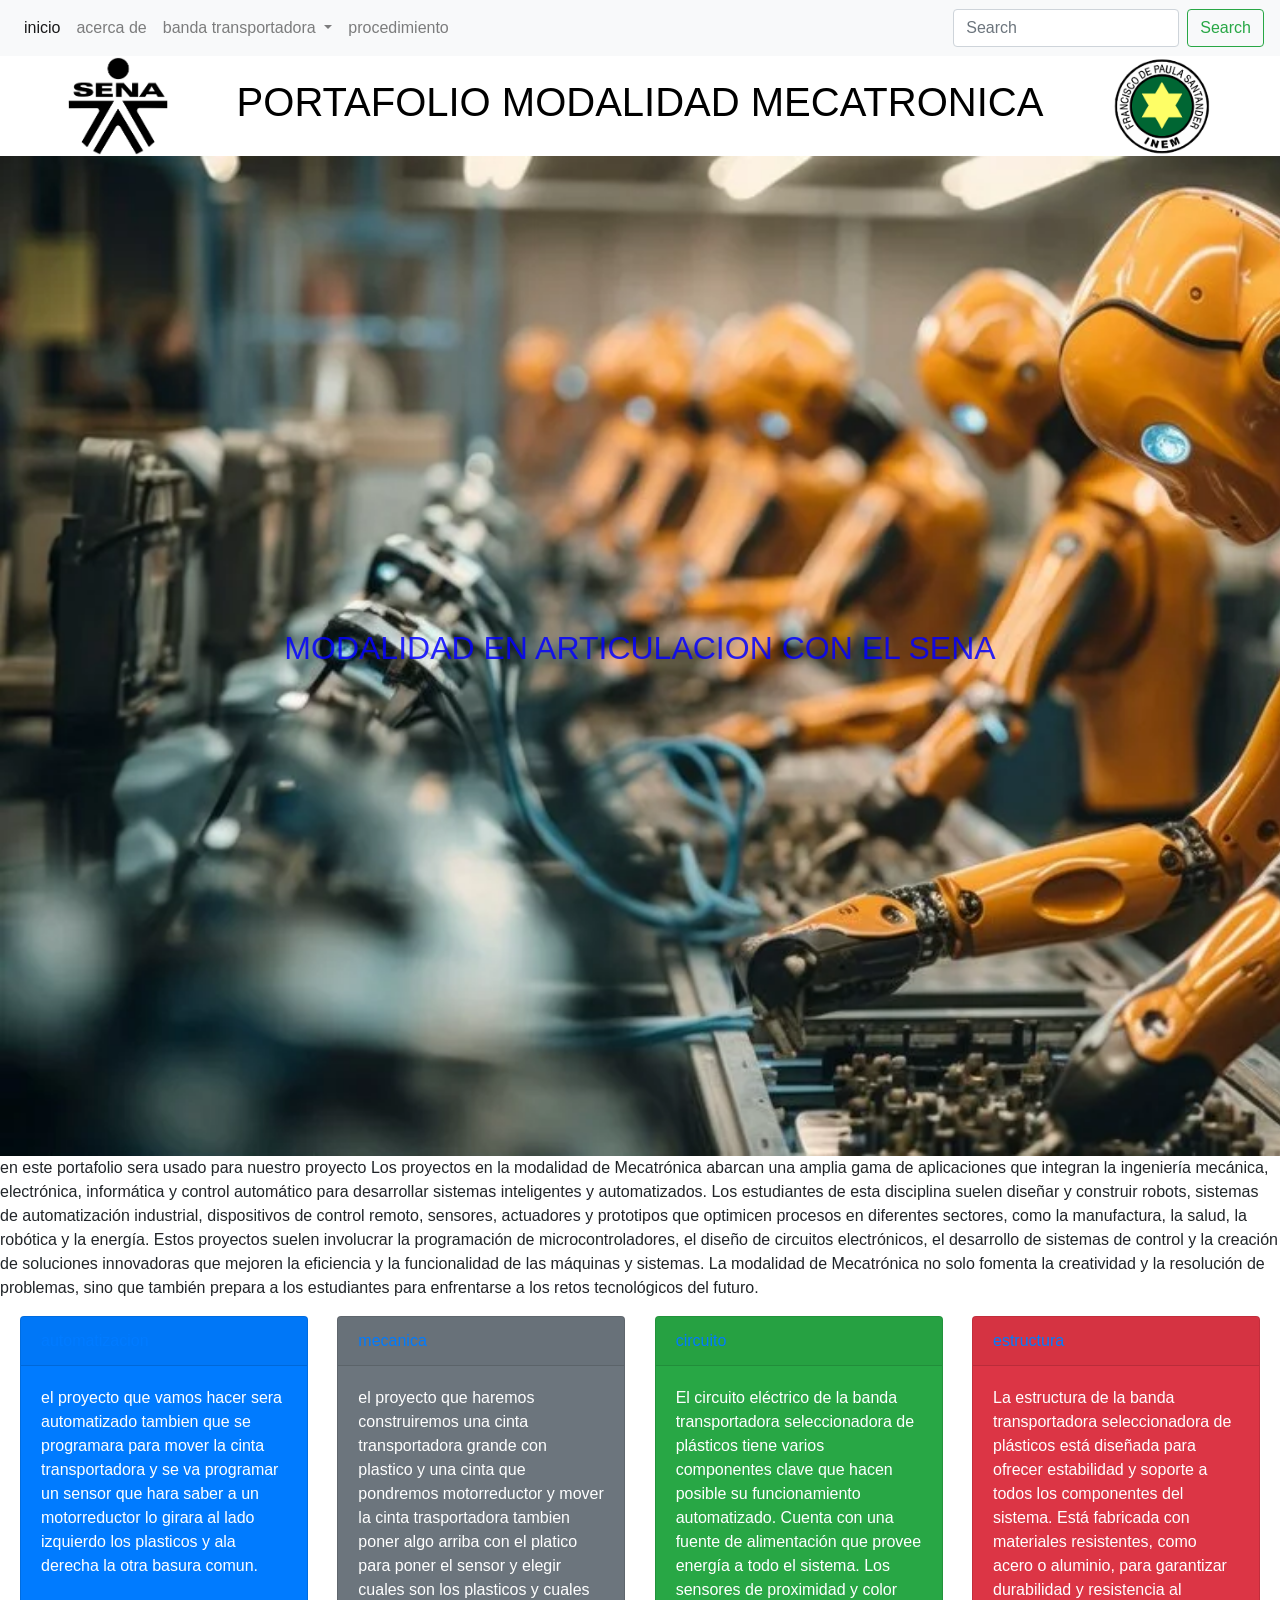
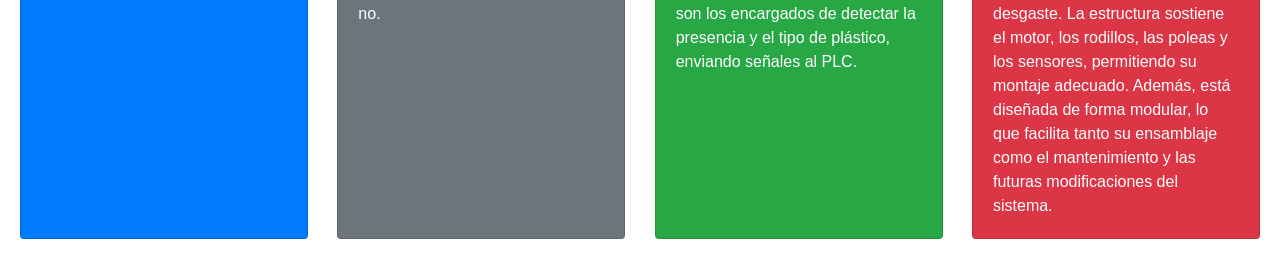
<file: index.html>
<!DOCTYPE html>
<html lang="en">
<head>
    <meta charset="UTF-8">
    <meta name="viewport" content="width=device-width, initial-scale=1.0">
    <link rel="stylesheet" href="./style.css">
    <title> portafolio mecatronica</title>
</head>
<body>

</body>
</html>
<!doctype html>
<html lang="en">
  <head>
    <!-- Required meta tags -->
    <meta charset="utf-8">
    <meta name="viewport" content="width=device-width, initial-scale=1, shrink-to-fit=no">

    <!-- Bootstrap CSS -->
    <link rel="stylesheet" href="https://cdn.jsdelivr.net/npm/bootstrap@4.6.2/dist/css/bootstrap.min.css" integrity="sha384-xOolHFLEh07PJGoPkLv1IbcEPTNtaed2xpHsD9ESMhqIYd0nLMwNLD69Npy4HI+N" crossorigin="anonymous">

    <nav class="navbar navbar-expand-lg navbar-light bg-light">
      
      
        <div class="collapse navbar-collapse" id="navbarSupportedContent">
          <ul class="navbar-nav mr-auto">
            <li class="nav-item active">
              <a class="nav-link" href="./index.html">inicio <span class="sr-only">(current)</span></a>
            </li>
            <li class="nav-item">
              <a class="nav-link" href="./acercade.html">acerca de</a>
            </li>
            <li class="nav-item dropdown">
              <a class="nav-link dropdown-toggle" href="./banda.html" role="button" data-toggle="dropdown" aria-expanded="false">
                banda transportadora
              </a>
              <div class="dropdown-menu">
                <a class="dropdown-item" href="./selecion.html">seleccionadora de plastico</a>
                <a class="dropdown-item" href="./sensores.html">sensores</a>
                
            </li>
            <li class="nav-item">
              <a class="nav-link" href="./procedimiento.html">procedimiento</a>
            </li>
          </ul>
          <form class="form-inline my-2 my-lg-0">
            <input class="form-control mr-sm-2" type="search" placeholder="Search" aria-label="Search">
            <button class="btn btn-outline-success my-2 my-sm-0" type="submit">Search</button>
          </form>
        </div>
      </nav>

    <title>portafolio mecatronica</title>
</head>
<body>
    <header>
        <div id="contenedor_cabezera">
            <img class="logo" src="./img/logo sena.png" alt="logo sena">
            <h1 id="titulo">PORTAFOLIO MODALIDAD MECATRONICA</h1>
            <img class="logo" src="./img/logo inem.webp" alt="logo inem">
         </div>
        <div id="contenedor_banner">
       <p id="subtitulo">MODALIDAD EN ARTICULACION CON EL SENA</p>
        </div>
    </header>
    <main>
        <section>
            <div id="descripcion">
                <p>
                    en este portafolio sera usado para nuestro proyecto Los proyectos en la modalidad de Mecatrónica abarcan una amplia gama de aplicaciones que integran la ingeniería mecánica, electrónica, informática y control automático para desarrollar sistemas inteligentes y automatizados. Los estudiantes de esta disciplina suelen diseñar y construir robots, sistemas de automatización industrial, dispositivos de control remoto, sensores, actuadores y prototipos que optimicen procesos en diferentes sectores, como la manufactura, la salud, la robótica y la energía. Estos proyectos suelen involucrar la programación de microcontroladores, el diseño de circuitos electrónicos, el desarrollo de sistemas de control y la creación de soluciones innovadoras que mejoren la eficiencia y la funcionalidad de las máquinas y sistemas. La modalidad de Mecatrónica no solo fomenta la creatividad y la resolución de problemas, sino que también prepara a los estudiantes para enfrentarse a los retos tecnológicos del futuro.
                </p>

            </div> 
        </section>
        <div id="tarjetas">
            <div class="card text-white bg-primary mb-3" style="max-width: 18rem;">
              <a href="automatizacion.html"><div class="card-header">automatizacion </div></a> 
                <div class="card-body">
                  
                  <p class="card-text">el proyecto que vamos hacer sera automatizado tambien que se programara para mover la cinta transportadora y se va programar un sensor que hara saber a un motorreductor lo girara al lado izquierdo los plasticos y ala derecha la otra basura comun.</p>
                </div>
              </div>
              <div class="card text-white bg-secondary mb-3" style="max-width: 18rem;">
                <a href="mecanica.html"><div class="card-header">mecanica</div></a> 
                <div class="card-body">
                  <p class="card-text">el proyecto que haremos construiremos una cinta transportadora grande con plastico y una cinta que pondremos motorreductor y mover la cinta trasportadora tambien poner algo arriba con el platico para poner el sensor y elegir cuales son los plasticos y cuales no.</p>
                </div>
              </div>
              <div class="card text-white bg-success mb-3" style="max-width: 18rem;">
                <a href="circuito.html"><div class="card-header">circuito</div></a> 
                <div class="card-body">
                  <p class="card-text">El circuito eléctrico de la banda transportadora seleccionadora de plásticos tiene varios componentes clave que hacen posible su funcionamiento automatizado. Cuenta con una fuente de alimentación que provee energía a todo el sistema. Los sensores de proximidad y color son los encargados de detectar la presencia y el tipo de plástico, enviando señales al PLC.</p>
                </div>
              </div>
              <div class="card text-white bg-danger mb-3" style="max-width: 18rem;">
                <a href="estructura.html"><div class="card-header">estructura </div></a> 
                <div class="card-body">
                  <p class="card-text">La estructura de la banda transportadora seleccionadora de plásticos está diseñada para ofrecer estabilidad y soporte a todos los componentes del sistema. Está fabricada con materiales resistentes, como acero o aluminio, para garantizar durabilidad y resistencia al desgaste. La estructura sostiene el motor, los rodillos, las poleas y los sensores, permitiendo su montaje adecuado. Además, está diseñada de forma modular, lo que facilita tanto su ensamblaje como el mantenimiento y las futuras modificaciones del sistema.</p>
                </div>
              </div>
        </div>
    </main>
    <!doctype html>
<html lang="en">
  <head>
    <!-- Required meta tags -->
    <meta charset="utf-8">
    <meta name="viewport" content="width=device-width, initial-scale=1, shrink-to-fit=no">

    <!-- Bootstrap CSS -->
    <link rel="stylesheet" href="https://cdn.jsdelivr.net/npm/bootstrap@4.6.2/dist/css/bootstrap.min.css" integrity="sha384-xOolHFLEh07PJGoPkLv1IbcEPTNtaed2xpHsD9ESMhqIYd0nLMwNLD69Npy4HI+N" crossorigin="anonymous">

    <title></title>
  </head>
  <body>
    <h1></h1>

    <!-- Optional JavaScript; choose one of the two! -->

    <!-- Option 1: jQuery and Bootstrap Bundle (includes Popper) -->
    <script src="https://cdn.jsdelivr.net/npm/jquery@3.5.1/dist/jquery.slim.min.js" integrity="sha384-DfXdz2htPH0lsSSs5nCTpuj/zy4C+OGpamoFVy38MVBnE+IbbVYUew+OrCXaRkfj" crossorigin="anonymous"></script>
    <script src="https://cdn.jsdelivr.net/npm/bootstrap@4.6.2/dist/js/bootstrap.bundle.min.js" integrity="sha384-Fy6S3B9q64WdZWQUiU+q4/2Lc9npb8tCaSX9FK7E8HnRr0Jz8D6OP9dO5Vg3Q9ct" crossorigin="anonymous"></script>

    <!-- Option 2: Separate Popper and Bootstrap JS -->
    <!--
    <script src="https://cdn.jsdelivr.net/npm/jquery@3.5.1/dist/jquery.slim.min.js" integrity="sha384-DfXdz2htPH0lsSSs5nCTpuj/zy4C+OGpamoFVy38MVBnE+IbbVYUew+OrCXaRkfj" crossorigin="anonymous"></script>
    <script src="https://cdn.jsdelivr.net/npm/popper.js@1.16.1/dist/umd/popper.min.js" integrity="sha384-9/reFTGAW83EW2RDu2S0VKaIzap3H66lZH81PoYlFhbGU+6BZp6G7niu735Sk7lN" crossorigin="anonymous"></script>
    <script src="https://cdn.jsdelivr.net/npm/bootstrap@4.6.2/dist/js/bootstrap.min.js" integrity="sha384-+sLIOodYLS7CIrQpBjl+C7nPvqq+FbNUBDunl/OZv93DB7Ln/533i8e/mZXLi/P+" crossorigin="anonymous"></script>
    -->
  </body>
</html>
</file>
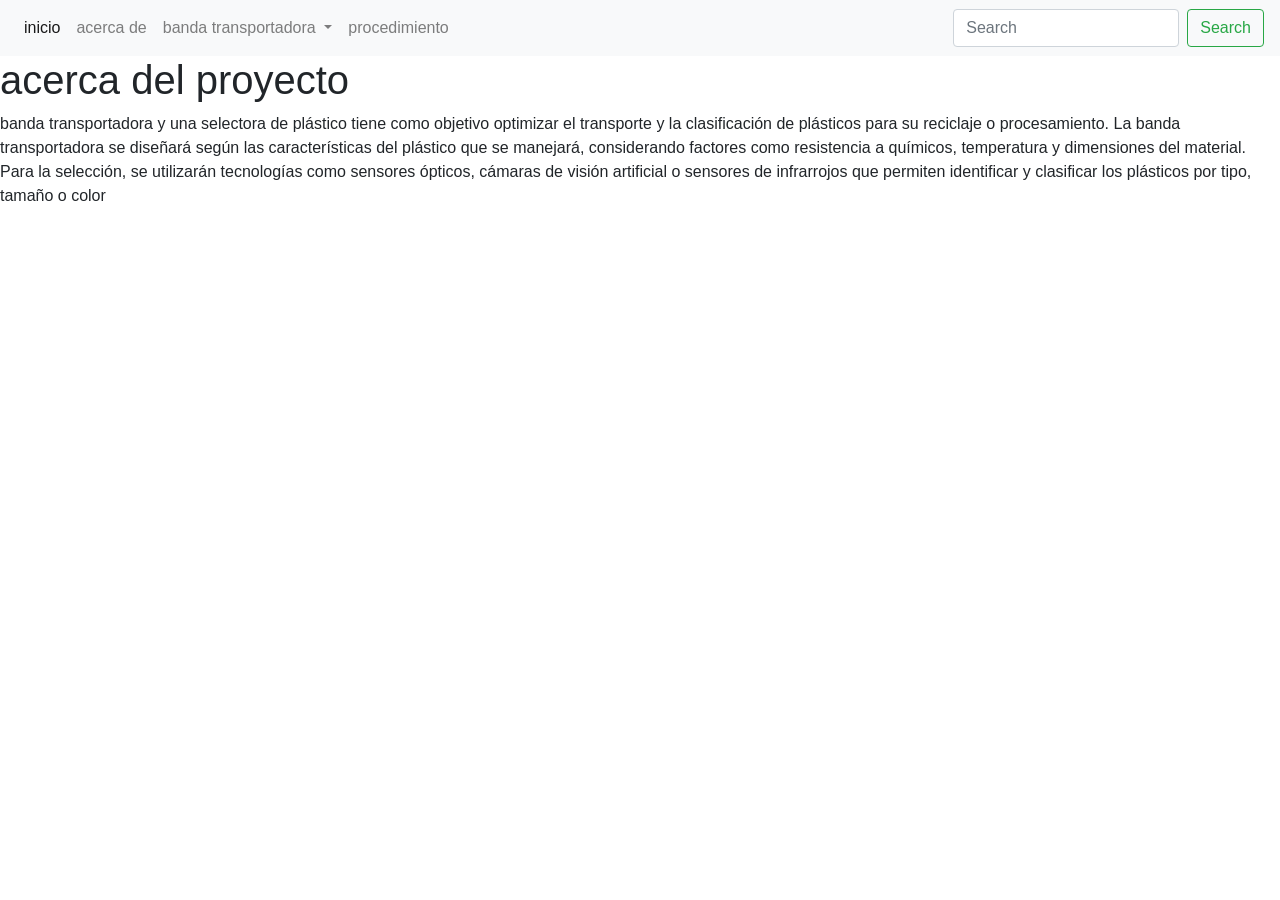
<file: acercade.html>
<!doctype html>
<html lang="en">
  <head>
    <!-- Required meta tags -->
    <meta charset="utf-8">
    <meta name="viewport" content="width=device-width, initial-scale=1, shrink-to-fit=no">

    <!-- Bootstrap CSS -->
    <link rel="stylesheet" href="https://cdn.jsdelivr.net/npm/bootstrap@4.6.2/dist/css/bootstrap.min.css" integrity="sha384-xOolHFLEh07PJGoPkLv1IbcEPTNtaed2xpHsD9ESMhqIYd0nLMwNLD69Npy4HI+N" crossorigin="anonymous">

    <nav class="navbar navbar-expand-lg navbar-light bg-light">
      
      
        <div class="collapse navbar-collapse" id="navbarSupportedContent">
          <ul class="navbar-nav mr-auto">
            <li class="nav-item active">
              <a class="nav-link" href="./index.html">inicio <span class="sr-only">(current)</span></a>
            </li>
            <li class="nav-item">
              <a class="nav-link" href="./acercade.html">acerca de</a>
            </li>
            <li class="nav-item dropdown">
              <a class="nav-link dropdown-toggle" href="./banda.html" role="button" data-toggle="dropdown" aria-expanded="false">
                banda transportadora
              </a>
              <div class="dropdown-menu">
                <a class="dropdown-item" href="./selecion.html">seleccionadora de plastico</a>
                <a class="dropdown-item" href="./sensores.html">sensores</a>
                
              </div>
            </li>
            <li class="nav-item">
              <a class="nav-link" href="./procedimiento.html">procedimiento</a>
            </li>
          </ul>
          <form class="form-inline my-2 my-lg-0">
            <input class="form-control mr-sm-2" type="search" placeholder="Search" aria-label="Search">
            <button class="btn btn-outline-success my-2 my-sm-0" type="submit">Search</button>
          </form>
        </div>
      </nav>
      <body>
        <header>
            <div id="contenedor_cabezera">
            <h1 id="titulo">acerca del proyecto</h1>              
             </div>
        
        </header>
        <main>
            <section>
                <div id="descripcion">
                    <p>
                      banda transportadora y una selectora de plástico tiene como objetivo optimizar el transporte y la clasificación de plásticos para su reciclaje o procesamiento. La banda transportadora se diseñará según las características del plástico que se manejará, considerando factores como resistencia a químicos, temperatura y dimensiones del material. Para la selección, se utilizarán tecnologías como sensores ópticos, cámaras de visión artificial o sensores de infrarrojos que permiten identificar y clasificar los plásticos por tipo, tamaño o color
                    </p>
    
                </div> 
            </section>

    <!-- Optional JavaScript; choose one of the two! -->

    <!-- Option 1: jQuery and Bootstrap Bundle (includes Popper) -->
    <script src="https://cdn.jsdelivr.net/npm/jquery@3.5.1/dist/jquery.slim.min.js" integrity="sha384-DfXdz2htPH0lsSSs5nCTpuj/zy4C+OGpamoFVy38MVBnE+IbbVYUew+OrCXaRkfj" crossorigin="anonymous"></script>
    <script src="https://cdn.jsdelivr.net/npm/bootstrap@4.6.2/dist/js/bootstrap.bundle.min.js" integrity="sha384-Fy6S3B9q64WdZWQUiU+q4/2Lc9npb8tCaSX9FK7E8HnRr0Jz8D6OP9dO5Vg3Q9ct" crossorigin="anonymous"></script>

    <!-- Option 2: Separate Popper and Bootstrap JS -->
    <!--
    <script src="https://cdn.jsdelivr.net/npm/jquery@3.5.1/dist/jquery.slim.min.js" integrity="sha384-DfXdz2htPH0lsSSs5nCTpuj/zy4C+OGpamoFVy38MVBnE+IbbVYUew+OrCXaRkfj" crossorigin="anonymous"></script>
    <script src="https://cdn.jsdelivr.net/npm/popper.js@1.16.1/dist/umd/popper.min.js" integrity="sha384-9/reFTGAW83EW2RDu2S0VKaIzap3H66lZH81PoYlFhbGU+6BZp6G7niu735Sk7lN" crossorigin="anonymous"></script>
    <script src="https://cdn.jsdelivr.net/npm/bootstrap@4.6.2/dist/js/bootstrap.min.js" integrity="sha384-+sLIOodYLS7CIrQpBjl+C7nPvqq+FbNUBDunl/OZv93DB7Ln/533i8e/mZXLi/P+" crossorigin="anonymous"></script>
    -->
  </body>
</html>
</file>
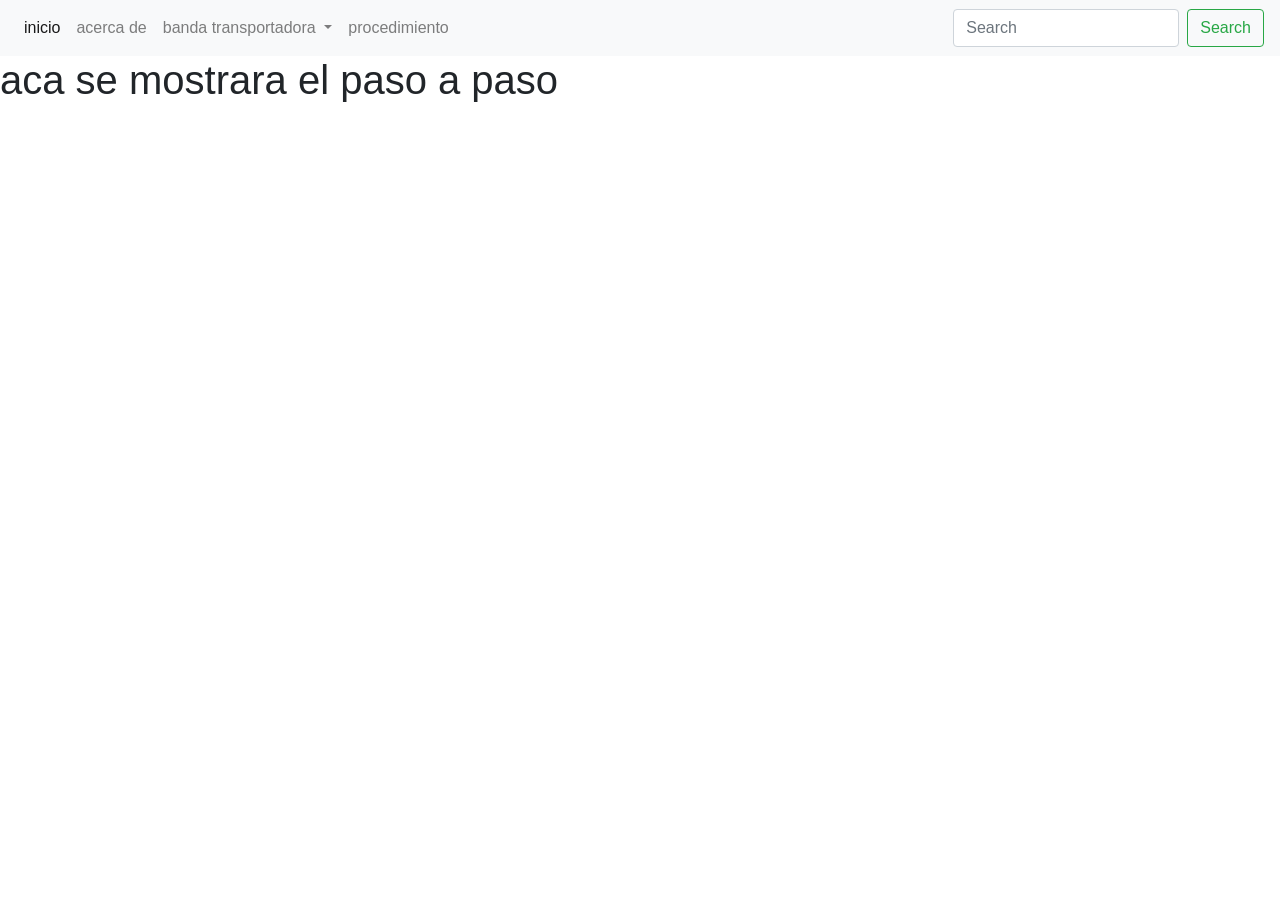
<file: procedimiento.html>
<!doctype html>
<html lang="en">
  <head>
    <!-- Required meta tags -->
    <meta charset="utf-8">
    <meta name="viewport" content="width=device-width, initial-scale=1, shrink-to-fit=no">

    <!-- Bootstrap CSS -->
    <link rel="stylesheet" href="https://cdn.jsdelivr.net/npm/bootstrap@4.6.2/dist/css/bootstrap.min.css" integrity="sha384-xOolHFLEh07PJGoPkLv1IbcEPTNtaed2xpHsD9ESMhqIYd0nLMwNLD69Npy4HI+N" crossorigin="anonymous">

    <nav class="navbar navbar-expand-lg navbar-light bg-light">
      
      
        <div class="collapse navbar-collapse" id="navbarSupportedContent">
          <ul class="navbar-nav mr-auto">
            <li class="nav-item active">
              <a class="nav-link" href="./index.html">inicio <span class="sr-only">(current)</span></a>
            </li>
            <li class="nav-item">
              <a class="nav-link" href="./acercade.html">acerca de</a>
            </li>
            <li class="nav-item dropdown">
              <a class="nav-link dropdown-toggle" href="./banda.html" role="button" data-toggle="dropdown" aria-expanded="false">
                banda transportadora
              </a>
              <div class="dropdown-menu">
                <a class="dropdown-item" href="./selecion.html">seleccionadora de plastico</a>
                <a class="dropdown-item" href="./sensores.html">sensores</a>
            </li>
            <li class="nav-item">
              <a class="nav-link" href="./procedimiento.html">procedimiento</a>
            </li>
          </ul>
          <form class="form-inline my-2 my-lg-0">
            <input class="form-control mr-sm-2" type="search" placeholder="Search" aria-label="Search">
            <button class="btn btn-outline-success my-2 my-sm-0" type="submit">Search</button>
          </form>
        </div>
      </nav>
      <body>
        <header>
            <div id="contenedor_cabezera">
            <h1 id="titulo">aca se mostrara el paso a paso</h1>              
             </div>
        
        </header>
        <main>
            <section>
                <div id="descripcion">
                    <p>
                        
                    </p>
    
                </div> 
            </section>
    <!-- Optional JavaScript; choose one of the two! -->

    <!-- Option 1: jQuery and Bootstrap Bundle (includes Popper) -->
    <script src="https://cdn.jsdelivr.net/npm/jquery@3.5.1/dist/jquery.slim.min.js" integrity="sha384-DfXdz2htPH0lsSSs5nCTpuj/zy4C+OGpamoFVy38MVBnE+IbbVYUew+OrCXaRkfj" crossorigin="anonymous"></script>
    <script src="https://cdn.jsdelivr.net/npm/bootstrap@4.6.2/dist/js/bootstrap.bundle.min.js" integrity="sha384-Fy6S3B9q64WdZWQUiU+q4/2Lc9npb8tCaSX9FK7E8HnRr0Jz8D6OP9dO5Vg3Q9ct" crossorigin="anonymous"></script>

    <!-- Option 2: Separate Popper and Bootstrap JS -->
    <!--
    <script src="https://cdn.jsdelivr.net/npm/jquery@3.5.1/dist/jquery.slim.min.js" integrity="sha384-DfXdz2htPH0lsSSs5nCTpuj/zy4C+OGpamoFVy38MVBnE+IbbVYUew+OrCXaRkfj" crossorigin="anonymous"></script>
    <script src="https://cdn.jsdelivr.net/npm/popper.js@1.16.1/dist/umd/popper.min.js" integrity="sha384-9/reFTGAW83EW2RDu2S0VKaIzap3H66lZH81PoYlFhbGU+6BZp6G7niu735Sk7lN" crossorigin="anonymous"></script>
    <script src="https://cdn.jsdelivr.net/npm/bootstrap@4.6.2/dist/js/bootstrap.min.js" integrity="sha384-+sLIOodYLS7CIrQpBjl+C7nPvqq+FbNUBDunl/OZv93DB7Ln/533i8e/mZXLi/P+" crossorigin="anonymous"></script>
    -->
  </body>
</html>
</file>
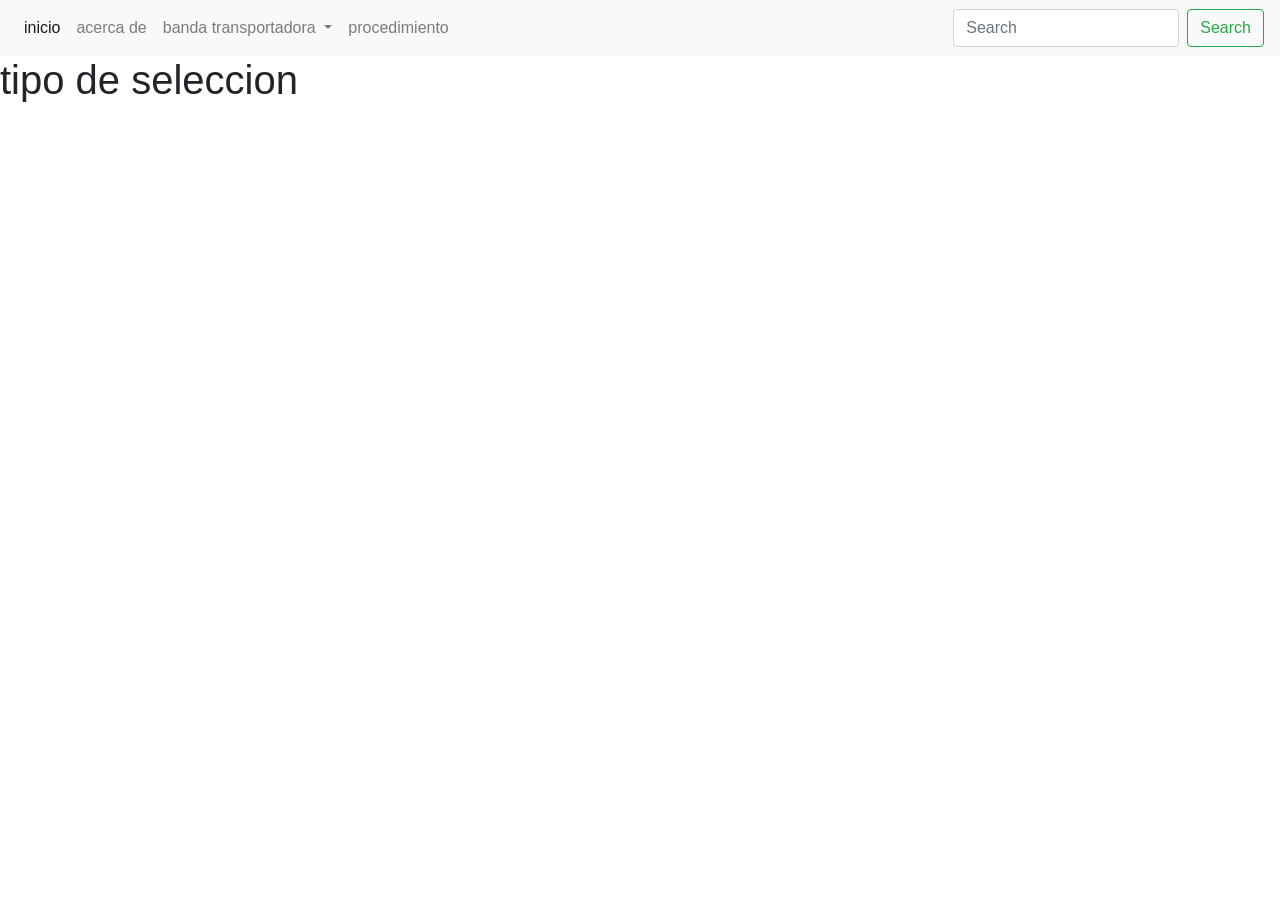
<file: selecion.html>
<!doctype html>
<html lang="en">
  <head>
    <!-- Required meta tags -->
    <meta charset="utf-8">
    <meta name="viewport" content="width=device-width, initial-scale=1, shrink-to-fit=no">

    <!-- Bootstrap CSS -->
    <link rel="stylesheet" href="https://cdn.jsdelivr.net/npm/bootstrap@4.6.2/dist/css/bootstrap.min.css" integrity="sha384-xOolHFLEh07PJGoPkLv1IbcEPTNtaed2xpHsD9ESMhqIYd0nLMwNLD69Npy4HI+N" crossorigin="anonymous">

    <nav class="navbar navbar-expand-lg navbar-light bg-light">
      
      
        <div class="collapse navbar-collapse" id="navbarSupportedContent">
          <ul class="navbar-nav mr-auto">
            <li class="nav-item active">
              <a class="nav-link" href="./index.html">inicio <span class="sr-only">(current)</span></a>
            </li>
            <li class="nav-item">
              <a class="nav-link" href="./acercade.html">acerca de</a>
            </li>
            <li class="nav-item dropdown">
              <a class="nav-link dropdown-toggle" href="./banda.html" role="button" data-toggle="dropdown" aria-expanded="false">
                banda transportadora
              </a>
              <div class="dropdown-menu">
                <a class="dropdown-item" href="./selecion.html">seleccionadora de plastico</a>
                <a class="dropdown-item" href="./sensores.html">sensores</a>
              
            </li>
            <li class="nav-item">
              <a class="nav-link" href="./procedimiento.html">procedimiento</a>
            </li>
          </ul>
          <form class="form-inline my-2 my-lg-0">
            <input class="form-control mr-sm-2" type="search" placeholder="Search" aria-label="Search">
            <button class="btn btn-outline-success my-2 my-sm-0" type="submit">Search</button>
          </form>
        </div>
      </nav>
      <body>
        <header>
            <div id="contenedor_cabezera">
            <h1 id="titulo">tipo de seleccion</h1>              
             </div>
        
        </header>
        <main>
            <section>
                <div id="descripcion">
                    <p>
                        
                    </p>
    
                </div> 
            </section>
    <!-- Optional JavaScript; choose one of the two! -->

    <!-- Option 1: jQuery and Bootstrap Bundle (includes Popper) -->
    <script src="https://cdn.jsdelivr.net/npm/jquery@3.5.1/dist/jquery.slim.min.js" integrity="sha384-DfXdz2htPH0lsSSs5nCTpuj/zy4C+OGpamoFVy38MVBnE+IbbVYUew+OrCXaRkfj" crossorigin="anonymous"></script>
    <script src="https://cdn.jsdelivr.net/npm/bootstrap@4.6.2/dist/js/bootstrap.bundle.min.js" integrity="sha384-Fy6S3B9q64WdZWQUiU+q4/2Lc9npb8tCaSX9FK7E8HnRr0Jz8D6OP9dO5Vg3Q9ct" crossorigin="anonymous"></script>

    <!-- Option 2: Separate Popper and Bootstrap JS -->
    <!--
    <script src="https://cdn.jsdelivr.net/npm/jquery@3.5.1/dist/jquery.slim.min.js" integrity="sha384-DfXdz2htPH0lsSSs5nCTpuj/zy4C+OGpamoFVy38MVBnE+IbbVYUew+OrCXaRkfj" crossorigin="anonymous"></script>
    <script src="https://cdn.jsdelivr.net/npm/popper.js@1.16.1/dist/umd/popper.min.js" integrity="sha384-9/reFTGAW83EW2RDu2S0VKaIzap3H66lZH81PoYlFhbGU+6BZp6G7niu735Sk7lN" crossorigin="anonymous"></script>
    <script src="https://cdn.jsdelivr.net/npm/bootstrap@4.6.2/dist/js/bootstrap.min.js" integrity="sha384-+sLIOodYLS7CIrQpBjl+C7nPvqq+FbNUBDunl/OZv93DB7Ln/533i8e/mZXLi/P+" crossorigin="anonymous"></script>
    -->
  </body>
</html>
</file>
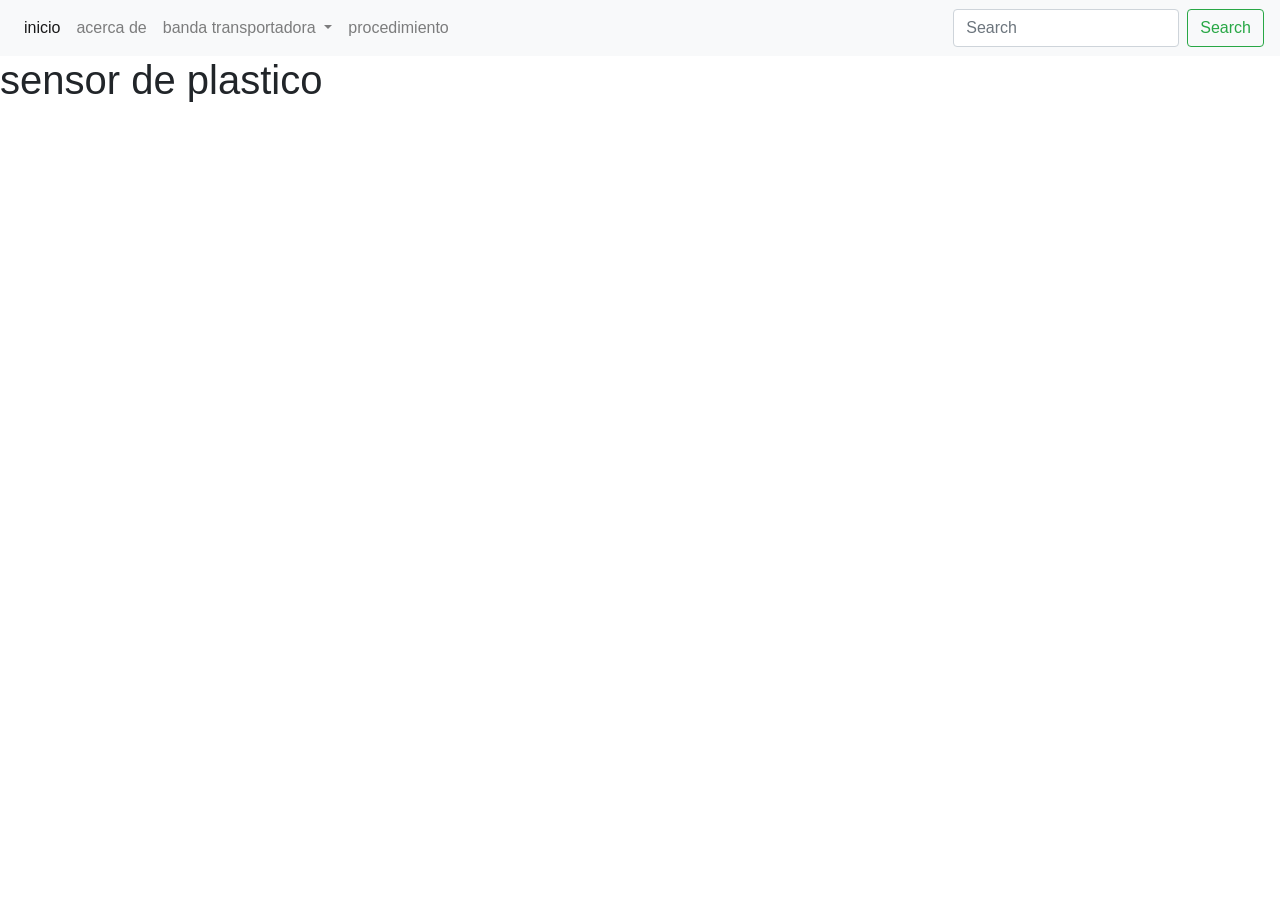
<file: sensores.html>
<!doctype html>
<html lang="en">
  <head>
    <!-- Required meta tags -->
    <meta charset="utf-8">
    <meta name="viewport" content="width=device-width, initial-scale=1, shrink-to-fit=no">

    <!-- Bootstrap CSS -->
    <link rel="stylesheet" href="https://cdn.jsdelivr.net/npm/bootstrap@4.6.2/dist/css/bootstrap.min.css" integrity="sha384-xOolHFLEh07PJGoPkLv1IbcEPTNtaed2xpHsD9ESMhqIYd0nLMwNLD69Npy4HI+N" crossorigin="anonymous">

    <nav class="navbar navbar-expand-lg navbar-light bg-light">
      
      
        <div class="collapse navbar-collapse" id="navbarSupportedContent">
          <ul class="navbar-nav mr-auto">
            <li class="nav-item active">
              <a class="nav-link" href="./index.html">inicio <span class="sr-only">(current)</span></a>
            </li>
            <li class="nav-item">
              <a class="nav-link" href="./acercade.html">acerca de</a>
            </li>
            <li class="nav-item dropdown">
              <a class="nav-link dropdown-toggle" href="./banda.html" role="button" data-toggle="dropdown" aria-expanded="false">
                banda transportadora
              </a>
              <div class="dropdown-menu">
                <a class="dropdown-item" href="./selecion.html">seleccionadora de plastico</a>
                <a class="dropdown-item" href="./sensores.html">sensores</a>
              
            </li>
            <li class="nav-item">
              <a class="nav-link" href="./procedimiento.html">procedimiento</a>
            </li>
          </ul>
          <form class="form-inline my-2 my-lg-0">
            <input class="form-control mr-sm-2" type="search" placeholder="Search" aria-label="Search">
            <button class="btn btn-outline-success my-2 my-sm-0" type="submit">Search</button>
          </form>
        </div>
      </nav>
      <body>
        <header>
            <div id="contenedor_cabezera">
            <h1 id="titulo">sensor de plastico</h1>              
             </div>
        
        </header>
        <main>
            <section>
                <div id="descripcion">
                    <p>
                        
                    </p>
    
                </div> 
            </section>
    <!-- Optional JavaScript; choose one of the two! -->

    <!-- Option 1: jQuery and Bootstrap Bundle (includes Popper) -->
    <script src="https://cdn.jsdelivr.net/npm/jquery@3.5.1/dist/jquery.slim.min.js" integrity="sha384-DfXdz2htPH0lsSSs5nCTpuj/zy4C+OGpamoFVy38MVBnE+IbbVYUew+OrCXaRkfj" crossorigin="anonymous"></script>
    <script src="https://cdn.jsdelivr.net/npm/bootstrap@4.6.2/dist/js/bootstrap.bundle.min.js" integrity="sha384-Fy6S3B9q64WdZWQUiU+q4/2Lc9npb8tCaSX9FK7E8HnRr0Jz8D6OP9dO5Vg3Q9ct" crossorigin="anonymous"></script>

    <!-- Option 2: Separate Popper and Bootstrap JS -->
    <!--
    <script src="https://cdn.jsdelivr.net/npm/jquery@3.5.1/dist/jquery.slim.min.js" integrity="sha384-DfXdz2htPH0lsSSs5nCTpuj/zy4C+OGpamoFVy38MVBnE+IbbVYUew+OrCXaRkfj" crossorigin="anonymous"></script>
    <script src="https://cdn.jsdelivr.net/npm/popper.js@1.16.1/dist/umd/popper.min.js" integrity="sha384-9/reFTGAW83EW2RDu2S0VKaIzap3H66lZH81PoYlFhbGU+6BZp6G7niu735Sk7lN" crossorigin="anonymous"></script>
    <script src="https://cdn.jsdelivr.net/npm/bootstrap@4.6.2/dist/js/bootstrap.min.js" integrity="sha384-+sLIOodYLS7CIrQpBjl+C7nPvqq+FbNUBDunl/OZv93DB7Ln/533i8e/mZXLi/P+" crossorigin="anonymous"></script>
    -->
  </body>
</html>
</file>
<file: style.css>
:root{
    font-family: Arial, Helvetica, sans-serif;
} 
.logo{
    width: 100px;
}
#contenedor_cabezera{
    width: 100%;
    display: flex;
    justify-content: space-evenly;
    align-items: center;
   
}
#titulo{
    color: black;
}
#contenedor_banner{
    display: flex;
    justify-content: center;
    align-items: center;
    background-image: url(./img/banner.webp);
    height: 1000px;
    background-size: cover;
    background-repeat: no-repeat;
}
#descripcion{
    font-family: Arial, Helvetica, sans-serif

}
 #subtitulo{
    font-size: xx-large;
    color:rgba(4, 0, 255, 0.842);
 }
 #tarjetas{
    margin-left: 20px;
    margin-right: 20px;
    display: flex;
    justify-content:space-between ;
    gap: px 10px;

 }
</file>
